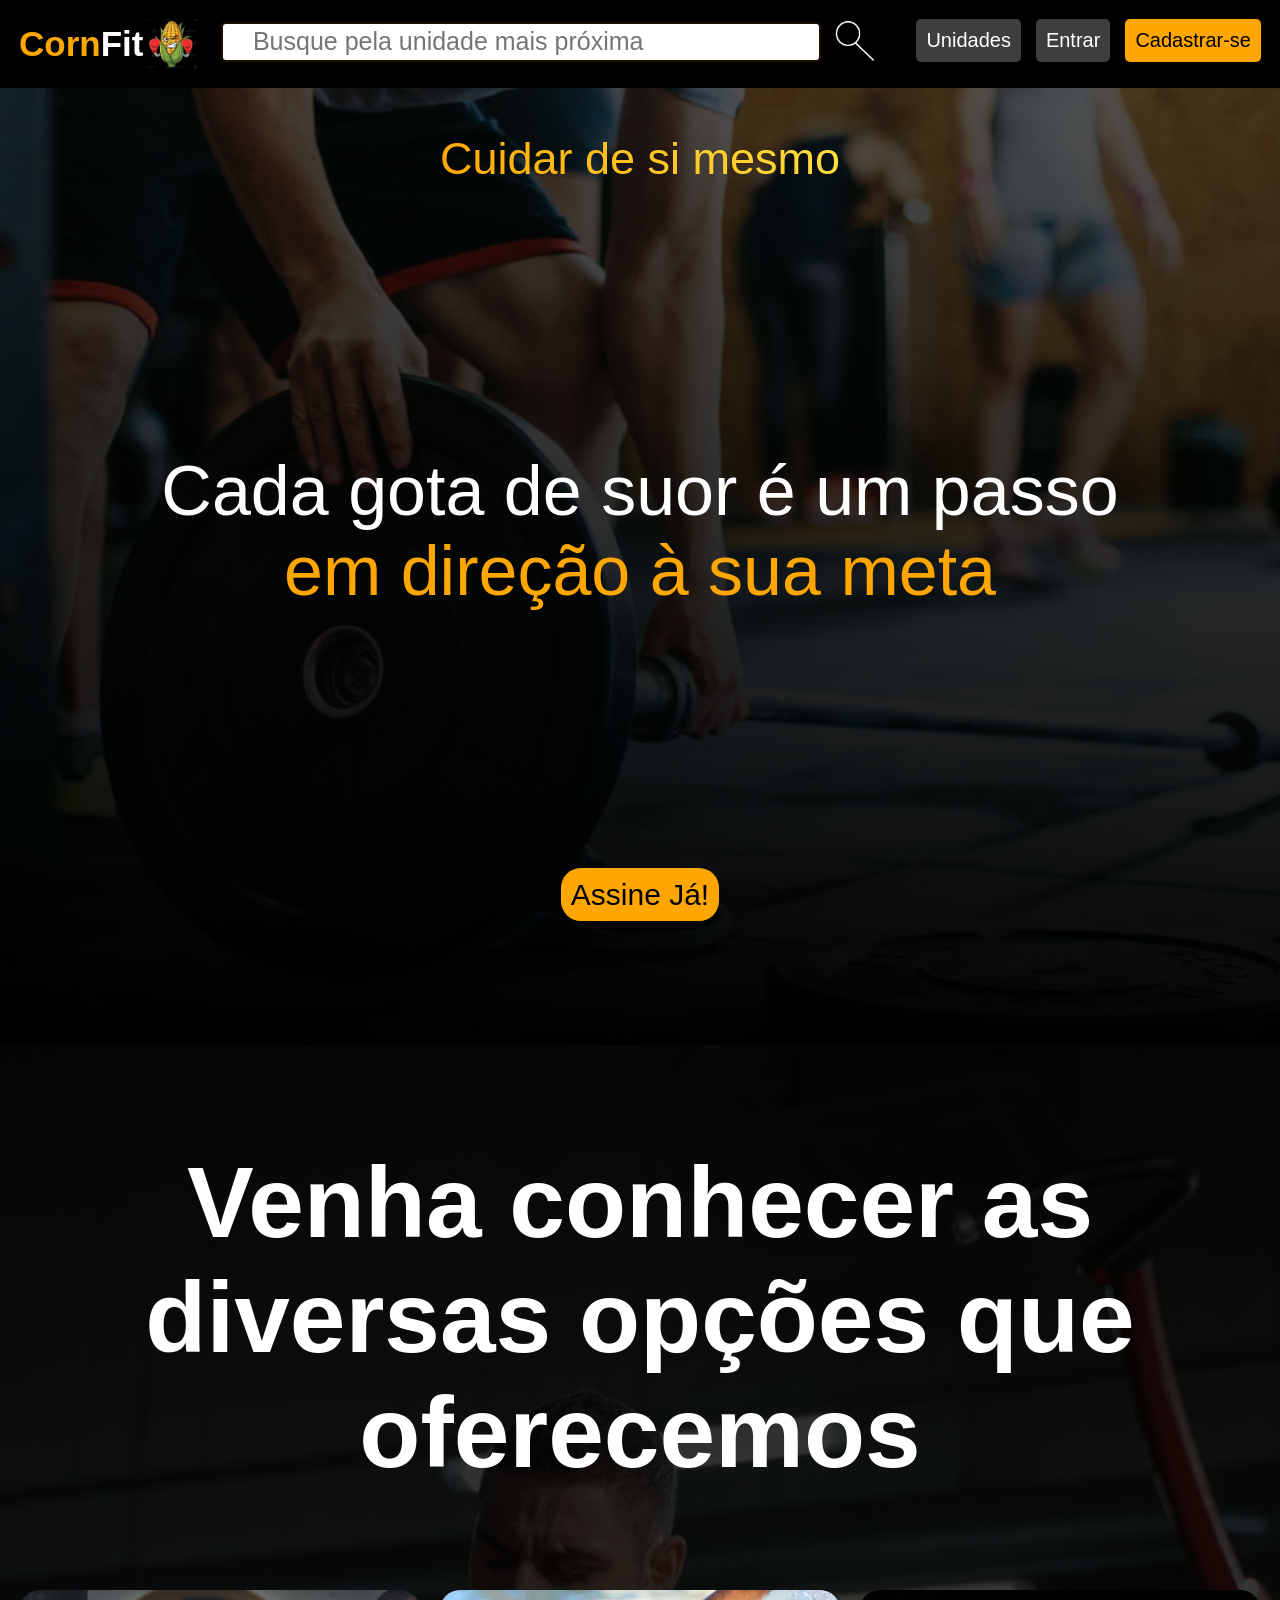
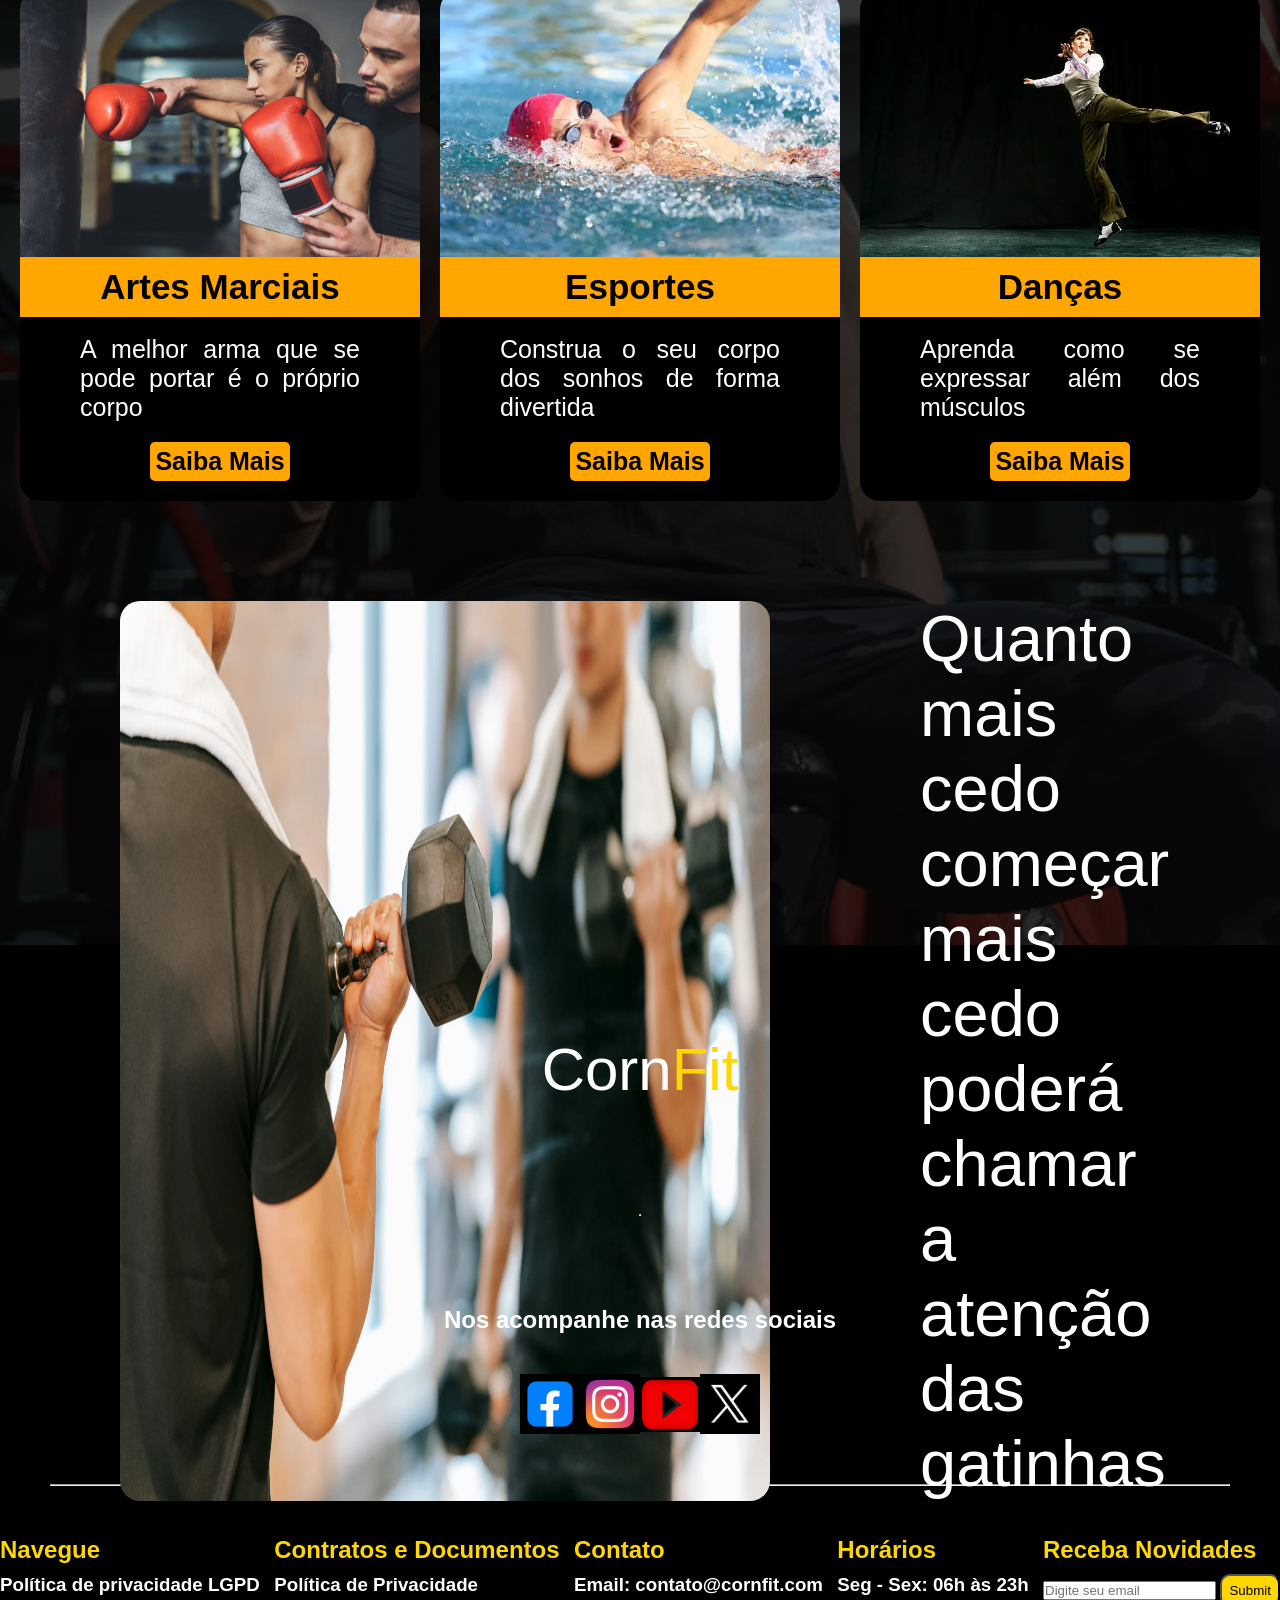
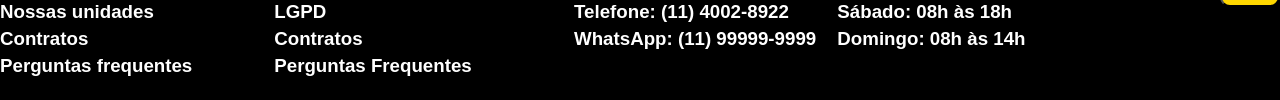
<file: index.html>
<!DOCTYPE html>
<html lang="en">
<head>
    <meta charset="UTF-8">
    <meta name="viewport" content="width=device-width, initial-scale=1.0">
    <title>Home</title>
    <link rel="stylesheet" href="style2.css">
</head>
<body>
    <nav>
    
        <a href="">
            <logo>
                <Corn>Corn</Corn><Fit>Fit</Fit>
                <img src="img/icons/boxingCorn.webp" alt="">
            </logo>
        </a>

        <searchBar>
            <form>
                <input type="text" placeholder="Busque pela unidade mais próxima">
                <input type="submit">
            </form>
        </searchBar>




            
        <a href="">
            <button>☰</button>
            <botoes>                
            <p>Unidades</p>
            <p>Entrar</p>
            <botaoEspe>
                <p>Cadastrar-se</p>
                </botaoEspe>
            </botoes>
        </a>

    </nav>
    

    <div class="upperbody">
       
        <small>
            Cuidar de si mesmo
        </small>

        <biggie>
            <pt1>Cada gota de suor é um passo</pt1>
            <pt2>em direção à sua meta</pt2>
        </biggie>

        <botaoEspe>
            <a href="">Assine Já!</a>
        </botaoEspe>
    </div>


    <div class="lowerbody">
 
        <onehalf>
            <h1>Venha conhecer as diversas opções que oferecemos</h1>
            <cards>
                
                <card>
                    <img src="img/boxeadoraProfessorSafado.jpeg" alt="">
                    <especialidade>Artes Marciais</especialidade>
                    <br>
                    <texto>
                        <p>A melhor arma que se pode portar é o próprio corpo</p>
                        <a href="luatsmarciais.html">Saiba Mais</a>
                    </texto>
                </card>

                <card>
                    <img src="img/nadador das cuecas vermelhas.webp" alt="">
                    <especialidade>Esportes</especialidade>
                    <br>
                    <texto>
                        <p>Construa o seu corpo dos sonhos de forma divertida</p>
                        <a href="esporte.html">Saiba Mais</a>
                    </texto>
                </card>

                <card>
                    <img src="img/tap-dancer.webp" alt="">
                    <especialidade>Danças</especialidade>
                    <br>
                    <texto>
                        <p>Aprenda como se expressar além dos músculos</p>
                        <a href="dança.html">Saiba Mais</a>
                    </texto>
                </card>

            </cards>
        </onehalf>

        <twohalf>
            <img src="img/RoscaAlternada.jpeg">
            <p>Quanto mais cedo começar mais cedo poderá chamar a atenção das gatinhas</p>
        </twohalf>
    </div>

   <!-- <footer>
        <Logo>
            <img src="img/icons/boxingCorn.webp">
        </Logo>
        <SocialMedias>

        </SocialMedias>

        <Suporte>

        </Suporte>

        <Contato>

        </Contato>

    </footer>-->



    <footer>

    <div class="container">

        <div class="footer-name">
          

         <a href="" class="logo-footer"><span class="Corn">Corn</span><span class="Corn-footer">Fit</span>
        </a>
        
        <hr>
        
        <h2 class="hh">Nos acompanhe nas redes sociais</h2>
       <div class="container-logo">
            <img src="img/icons/facebook-logo.webp" alt="">
            <img src="img/icons/instagram-logo.png" alt="">
            <img class="youtube-logo" src="img/icons/logo-youtube-social-.png" alt="">
            <img class="x-logo-twitter" src="img/icons/x-logo-twitter.png" alt="">
        </div>
        </div>
            </div>

        <hr>
    <div class="container2">
        <div class="dedo-do-pe">
            
            <h2>Navegue</h2>
             <h3><a href="">Política de privacidade LGPD</a></h3>
            <h3><a href="">Nossas unidades</a></h3>
            <h3><a href="">Contratos</a></h3>
            <h3><a href="">Perguntas frequentes</a></h3>
    
            </div>
            <div class="dedo-do-pe">

                <h2>Contratos e Documentos</h2>

             <h3><a href="">Política de Privacidade</a></h3>
                <h3><a href="">LGPD</a></h3>
                <h3><a href="">Contratos</a></h3>
                <h3><a href="">Perguntas Frequentes</a></h3>

            </div>

            <div class="dedo-do-pe">

             <h2>Contato</h2>

             <h3><a href="">Email: contato@cornfit.com</a></h3>
             <h3><a href="">Telefone: (11) 4002-8922</a></h3>
                <h3><a href="">WhatsApp: (11) 99999-9999</a></h3>

            </div>

            <div class="dedo-do-pe">

                <h2>Horários</h2>

                <h3><a href="">Seg - Sex: 06h às 23h</a></h3>
                <h3><a href="">Sábado: 08h às 18h</a></h3>
                <h3><a href="">Domingo: 08h às 14h</a></h3>

            </div>
       

            <div class="dedo-do-pe">

                <h2>Receba Novidades</h2>
                <label for="emaill"></label>
                <input type="email" id="emaill" placeholder="Digite seu email" required>
             <label for="emaill"></label>
                <span><input  type="submit"> </span>

            </div>
</div>  </div>














        

<div class="copyright">
    <p>© 2026 CornFit. Todos os direitos reservados.</p>
</div>        

    </div>
</footer>


</body>
</html>
</file>
<file: style2.css>
*{
    margin: 0;
    padding: 0;
    font-family: "Montserrat", Arial, sans-serif;
    box-sizing: border-box;
}

nav{
    position: fixed;
    width: 100%;
    padding: 19px;
    background-color: rgb(0, 0, 0);
    float: none;
    display: flex;
    justify-content: space-between;
}

a{
    text-decoration: none;
}

nav a logo{
    font-weight: bolder;
    font-size: 35px;
    display: flex;
    align-items: center;
}
nav a logo corn{
    color: rgb(255, 166, 0);
}
nav a logo fit{
    color: white;
}

nav a logo img{
    height: auto;
    width: 50px;
    margin-left: 4px;
}

nav a button{
    display: none;
}

nav searchBar form{
    display: flex;
    align-items: center;
    justify-content: end;
}

nav searchBar form input{
    width: 600px;
    padding-left: 30px;
    height: 40px;
    font-size: 25px;
    border: solid rgb(28, 18, 0) 2px;
    border-radius: 5px;
}

nav searchBar form input[type="submit"]{
    background: url(img/icons/lupa.png);
    background-size: cover;
    width: 45px;
    height: 45px;
    border: none;
    cursor: pointer;
    margin-left: 12px;
    font-size: 0%;
}

nav a botoes{
    display: flex;
    justify-content: space-between;
    align-items: center;
}

nav a botoes p{
    padding: 10px;
    margin-left: 15px;
    background-color: rgb(62, 62, 62);
    color: white;
    border-radius: 5px;
    font-size: 20px;
}

nav a botoes p:hover{
    background-color: rgb(90, 90, 90);
}

nav a botoes botaoEspe p{
    background-color: rgb(255, 166, 0);
    color: black;
}

nav a botoes botaoEspe p:hover{
    background-color: gold;
}

.upperbody{
  background: linear-gradient(3deg, rgba(0, 0, 0, 1), rgba(0, 0, 0, 0.65)), url("img/FerroNoBuraco.jpeg");
  background-repeat: no-repeat;
  height: 1045px;
  background-position: center;
  background-size: cover;
  display: flex;
  flex-direction: column;
  justify-content: space-around;
  align-items: center;
}

.upperbody small{
    background: linear-gradient(45deg, rgb(255, 166, 0), rgb(255, 226, 64));
    font-size: 45px;
    -webkit-background-clip: text;
    -webkit-text-fill-color: transparent;
}

.upperbody biggie{
    display: flex;
    flex-direction: column;
    align-items: center;
    font-size: 70px;
}
.upperbody biggie pt1{
    color: white;
}

.upperbody biggie pt2{
    color: rgb(255, 166, 0);
}

.upperbody botaoEspe a{
    padding: 10px;
    background-color: rgb(255, 166, 0);
    color: black;
    border-radius: 20px;
    font-size: 30px;
    text-decoration: none;
    transition: 0.3s;
}

.upperbody botaoEspe a:hover{
    padding: 15px;
    font-size: 40px;
    border-radius: 25px;
    margin-bottom: 0px;
}

.lowerbody{
    background: linear-gradient(173deg, rgba(0, 0, 0, 0.85), rgba(0, 0, 0, 0.65)), url(img/RoscaBahiana.jpeg);
    background-repeat: no-repeat;
    height: 1500px;
    background-position: center;
    background-size: cover;
    display: flex;
    flex-direction: column;
    justify-content: space-between;
}

.lowerbody onehalf{
    display: flex;
    flex-direction: column;
}

.lowerbody onehalf h1{
    color: white;
    display: flex;
    justify-content: center;
    margin: 100px;
    font-size: 100px;
    text-align: center;
}

.lowerbody onehalf cards{
    display: flex;
    justify-content: space-evenly;
}

.lowerbody onehalf cards card{
    display: flex;
    flex-direction: column;
    width: 400px;
    border-radius: 20px;
    background-color: rgb(0, 0, 0);
}

.lowerbody onehalf cards card img{
    width: 300;
    height: 210;
    border-top-left-radius: 20px;
    border-top-right-radius: 20px;
}

.lowerbody onehalf cards card especialidade{
    color: rgb(0, 0, 0);
    padding: 10px;
    background-color: rgb(255, 166, 0);
    font-size: 35px;
    font-weight: bold;
    display: flex;
    justify-content: center;
    align-items: center;
}

.lowerbody onehalf cards card texto{
    color: white;
    display: flex;
    flex-direction: column;
    align-items: center;
    justify-content: space-evenly;
}

.lowerbody onehalf cards card texto p{
    font-size: 25px;
    text-align: justify;
    margin: 60px;
    margin-top: 0px;
    margin-bottom: 0px;
}

.lowerbody onehalf cards card texto a{
    background-color: rgb(255, 166, 0);
    padding: 5px;
    border-radius: 5px;
    text-align: center;
    margin: 20px;
    font-size: 25px;
    font-weight: bold;
    color: black;
    transition: 0.3s;
}

.lowerbody onehalf cards card texto a:hover{
    padding: 7px;
    font-size: 32px;
}

.lowerbody twohalf{
    display: flex;
    justify-content: space-between;
    margin: 120px;
    margin-top: 100px;
}

.lowerbody twohalf img{
    width: 650px;
    height: auto;
    border-radius: 20px;
}

.lowerbody twohalf p{
    color: white;
    font-size: 65px;
    text-align: justify;
    margin-left: 150px;
    display: flex;
    align-items: center;
}


/* footer */ 

footer {
background-color: rgb(0, 0, 0);

}

footer .container .footer-name .Corn{
  color: rgb(255, 255, 255);
 

}

footer .container .footer-name{
display: flex;
justify-content: center;
    padding-top: 90px;
flex-direction: column;
align-items: center;
background-color: rgb(0, 0, 0);

}
footer .container .footer-name .Corn-footer{
color: gold;
display: flex;
align-items: center;
}
footer .container .footer-name .logo-footer{
    font-size: 60px;
    margin-bottom: 60px;
    display: flex;
    align-items: center;
}
.container-logo img{
background-color: rgb(0, 0, 0);
width: 60px;
background-color: rgb(0, 0, 0);
color: white;

}
.container-logo{
display: flex;
align-items: center;
}
.container-logo .x-logo-twitter{
    padding: 2px;
  

}

.container-logo .youtube-logo{
  width: 60px;
  height: 55px;
  
 
}

.container .hh{
   
 color: rgb(255, 255, 255);
margin-bottom: 40px;
margin-top: 40px;
display: flex;
align-items: center;

}



hr{
    display: flex;
    margin: 50px;
    flex-wrap: wrap;
}
hr{
    display: flex;
}
.dedo-do-pe{
 color: #ece8d2;
cursor: wait;



}


footer .container2{
    display: flex;
    flex-direction: row;
    justify-content: space-between;
}
.container2 .dedo-do-pe h2{
    color: gold;
    margin-bottom: 10px;
   
}

.container2 .dedo-do-pe h3{
    margin-bottom: 5px;
    
}

.container2 .dedo-do-pe a{
    text-decoration: none;
    color: white;


    margin-bottom: 5px;
}
input[type="submit"]{
outline: none;
cursor: pointer;
color: black;
background-color: gold;
padding: 7px;
border-radius: 10px;

}

@media (max-width: 1024px){

    nav{
        padding: 15px;
        align-items: center;
        gap: 10px;
    }

    nav a logo{
        font-size: 28px;
    }

    nav searchBar{
        display: none;
    }

    nav a botoes{
        display: none;
    }

    nav a button{
        display: flex;
        align-items: center;
        justify-content: center;
        font-size: 40px;
        color: white;
        background: none;
        border: none;
    }

    /* HERO */

    .upperbody{
        height: 900px;
        padding: 40px;
        text-align: center;
    }

    .upperbody small{
        font-size: 35px;
    }

    .upperbody biggie{
        font-size: 55px;
    }

    .upperbody botaoEspe a{
        font-size: 25px;
    }

    /* LOWERBODY */

    .lowerbody{
        height: auto;
        padding-bottom: 80px;
    }

    .lowerbody onehalf h1{
        font-size: 70px;
        margin: 70px 20px;
    }

    /* ===== CARDS ===== */

    .lowerbody onehalf cards{
        display: flex;
        flex-wrap: wrap;
        justify-content: center;
        gap: 30px;
        padding: 20px;
    }

    .lowerbody onehalf cards card{
        width: 320px;
    }

    /* IMAGENS DOS CARDS */

    .lowerbody onehalf cards card img{
        width: 100%;
        height: 200px;
        object-fit: cover;
    }

    .lowerbody onehalf cards card especialidade{
        font-size: 28px;
        text-align: center;
    }

    .lowerbody onehalf cards card texto p{
        font-size: 22px;
        margin: 25px;
    }

    .lowerbody onehalf cards card texto a{
        font-size: 22px;
    }

    /*
       RESULTADO:
       [CARD] [CARD]
           [CARD]
    */

    /* SEÇÃO FINAL */

    .lowerbody twohalf{
        display: flex;
        align-items: center;
        gap: 40px;
        margin: 80px 40px;
    }

    .lowerbody twohalf img{
        width: 350px;
        height: auto;
        border-radius: 20px;
    }

    .lowerbody twohalf p{
        font-size: 45px;
        margin-left: 0;
    }
   footer .container2{
   flex-wrap: wrap;
        justify-content: center;
        gap: 40px;
        text-align: center;
}
}



@media(max-width:768px){

    nav{
        padding: 10px;
        align-items: center;
    }

    nav a logo{
        font-size: 24px;
    }

    nav a logo img{
        width: 35px;
    }

    /* ESCONDE PESQUISA */

    nav searchBar form input{
        display: none;
    }

    nav searchBar form input[type="submit"]{
        display: none;
    }

    /* ESCONDE BOTÕES */

    nav a botoes p{
        display: none;
    }

    /* MENU */

    nav a button{
        display: flex;
        align-items: center;
        justify-content: center;
        font-size: 35px;
        color: white;
        background: none;
        border: none;
    }

    /* HERO */

    .upperbody{
        height: 850px;
        width: 100%;
        padding: 30px;
        text-align: center;
        justify-content: center;
        gap: 50px;
    }

    .upperbody small{
        font-size: 28px;
    }

    .upperbody biggie{
        font-size: 42px;
        margin: 0;
    }

    .upperbody botaoEspe a{
        font-size: 22px;
        padding: 12px 20px;
    }

    /* TITULO */

    .lowerbody onehalf h1{
        font-size: 50px;
        margin: 50px 20px;
        text-align: center;
    }

    /* CARDS */

    .lowerbody onehalf cards{
        display: flex;
        flex-direction: column;
        align-items: center;
        gap: 30px;
    }

    .lowerbody onehalf cards card{
        width: 90%;
        max-width: 350px;
    }

    .lowerbody onehalf cards card img{
        width: 100%;
        height: 200px;
        object-fit: cover;
    }

    .lowerbody onehalf cards card especialidade{
        font-size: 24px;
        text-align: center;
    }

    .lowerbody onehalf cards card texto p{
        font-size: 20px;
        margin: 25px;
        text-align: center;
    }

    .lowerbody onehalf cards card texto a{
        font-size: 20px;
    }

    /* ===== ÚLTIMA SEÇÃO ===== */

    .lowerbody twohalf{
        display: flex;
        flex-direction: column;
        align-items: center;
        text-align: center;
        gap: 30px;
        margin: 60px 20px;
    }

    /* TEXTO */

    .lowerbody twohalf p{
        font-size: 38px;
        margin: 0;
        text-align: center;
    }

    /* IMAGEM EMBAIXO */

    .lowerbody twohalf img{
        width: 100%;
        max-width: 350px;
        height: auto;
        border-radius: 20px;
    }

    footer .container{
        flex-direction: column;
        align-items: center;
        text-align: center;
    }

    .container-logo{
        justify-content: center;
        flex-wrap: wrap;
    }

     footer .container2{
    display: flex;
    flex-direction: column; /* 🔥 isso resolve */
    align-items: center;
    justify-content: center;
    gap: 40px;
    text-align: center;
}
}
</file>
